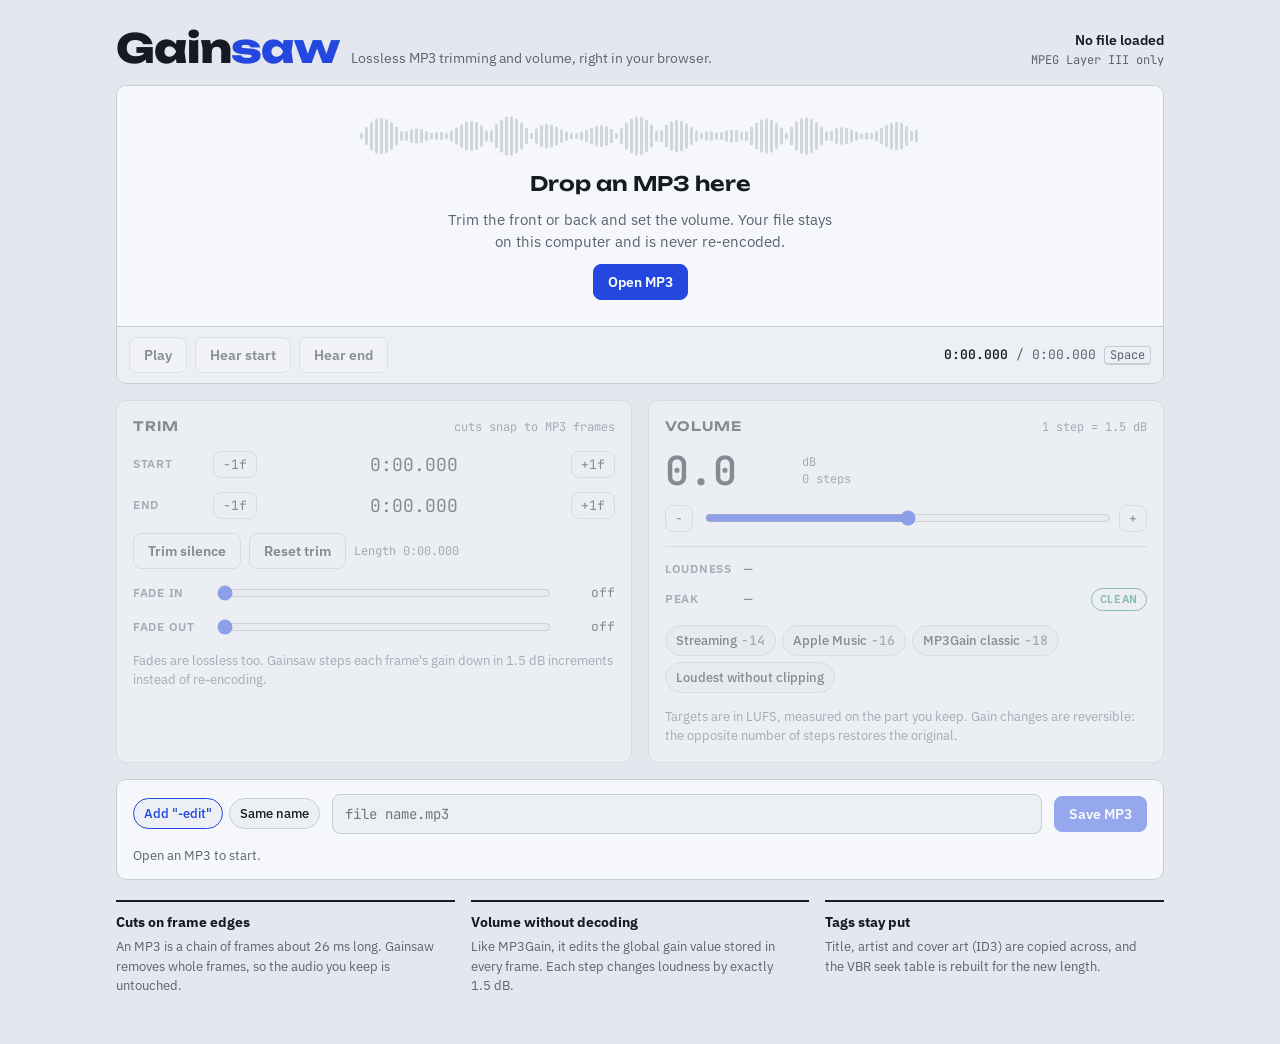
<file: src/index.html>
<!doctype html>
<html lang="en">
<head>
<meta charset="utf-8">
<meta name="viewport" content="width=device-width, initial-scale=1">
<title>Gainsaw</title>
<!-- inline SVG favicon (accent-blue tile, waveform bars) so dist/ stays one file -->
<link rel="icon" href="data:image/svg+xml,<svg xmlns='http://www.w3.org/2000/svg' viewBox='0 0 32 32'><rect width='32' height='32' rx='7' fill='%232347DF'/><g fill='%23fff'><rect x='6' y='13' width='3' height='6' rx='1.5'/><rect x='11' y='9' width='3' height='14' rx='1.5'/><rect x='16' y='5' width='3' height='22' rx='1.5'/><rect x='21' y='10' width='3' height='12' rx='1.5'/><rect x='26' y='14' width='3' height='4' rx='1.5'/></g></svg>">
<link rel="preconnect" href="https://fonts.googleapis.com">
<link rel="preconnect" href="https://fonts.gstatic.com" crossorigin>
<link rel="stylesheet" href="https://fonts.googleapis.com/css2?family=IBM+Plex+Sans:wght@400;500;600&family=JetBrains+Mono:wght@400;600&family=Unbounded:wght@600;800&display=swap">
<link rel="stylesheet" href="styles.css">
</head>
<body>
<div class="app">
  <header>
    <div class="brand">
      <h1>Gain<span>saw</span></h1>
      <p>Lossless MP3 trimming and volume, right in your browser.</p>
    </div>
    <div class="fileinfo" id="fileinfo"><b>No file loaded</b>MPEG Layer III only</div>
  </header>

  <section class="deck" aria-label="Waveform">
    <div class="wavewrap" id="wavewrap">
      <canvas id="wave" aria-label="Waveform. Drag the blue handles to trim the start and end."></canvas>
      <!-- invisible keyboard handles over the canvas trim handles; positioned in draw() -->
      <div class="handle" id="hA" role="slider" tabindex="0" aria-label="Trim start" hidden></div>
      <div class="handle" id="hB" role="slider" tabindex="0" aria-label="Trim end" hidden></div>
      <div class="drop" id="drop">
        <svg class="ghost" viewBox="0 0 560 46" aria-hidden="true"><g fill="var(--wave-dim)" id="ghostbars"></g></svg>
        <h2>Drop an MP3 here</h2>
        <p>Trim the front or back and set the volume. Your file stays on this computer and is never re-encoded.</p>
        <label class="btn primary" for="file">Open MP3</label>
      </div>
      <input type="file" id="file" accept=".mp3,audio/mpeg" hidden>
    </div>
    <div class="transport">
      <button class="btn" id="play" disabled>Play</button>
      <button class="btn" id="hearStart" disabled>Hear start</button>
      <button class="btn" id="hearEnd" disabled>Hear end</button>
      <label class="btn" for="file" id="openAgain" hidden>Open another</label>
      <div class="clock"><b id="clockNow">0:00.000</b> / <span id="clockLen">0:00.000</span> <span class="kbd">Space</span></div>
    </div>
  </section>

  <div class="grid">
    <section class="card off" id="trimCard" aria-label="Trim">
      <h3>Trim <small id="frameNote">cuts snap to MP3 frames</small></h3>
      <div class="row">
        <span class="lbl">Start</span>
        <button class="btn small" data-nudge="a,-1" aria-label="Start one frame earlier">−1f</button>
        <span class="tval" id="tStart">0:00.000</span>
        <button class="btn small" data-nudge="a,1" aria-label="Start one frame later">+1f</button>
      </div>
      <div class="row">
        <span class="lbl">End</span>
        <button class="btn small" data-nudge="b,-1" aria-label="End one frame earlier">−1f</button>
        <span class="tval" id="tEnd">0:00.000</span>
        <button class="btn small" data-nudge="b,1" aria-label="End one frame later">+1f</button>
      </div>
      <div class="split">
        <button class="btn" id="autoTrim">Trim silence</button>
        <button class="btn" id="resetTrim">Reset trim</button>
        <span class="meta" id="tLen" style="align-self:center">Length 0:00.000</span>
      </div>
      <div class="slider">
        <label class="lbl" for="fadeIn">Fade in</label>
        <input type="range" id="fadeIn" min="0" max="10" step="0.5" value="0">
        <output id="fadeInV">off</output>
      </div>
      <div class="slider">
        <label class="lbl" for="fadeOut">Fade out</label>
        <input type="range" id="fadeOut" min="0" max="10" step="0.5" value="0">
        <output id="fadeOutV">off</output>
      </div>
      <p class="note">Fades are lossless too. Gainsaw steps each frame's gain down in 1.5 dB increments instead of re-encoding.</p>
    </section>

    <section class="card off" id="gainCard" aria-label="Volume">
      <h3>Volume <small>1 step = 1.5 dB</small></h3>
      <div class="gainhead">
        <div class="gainval" id="gainVal">0.0</div>
        <div class="meta">dB<br><span id="gainSteps">0 steps</span></div>
      </div>
      <div class="gainrow">
        <button class="btn small" id="gMinus" aria-label="One step quieter">−</button>
        <input type="range" id="gain" min="-16" max="16" step="1" value="0" aria-label="Gain in 1.5 dB steps">
        <button class="btn small" id="gPlus" aria-label="One step louder">+</button>
      </div>
      <div class="stats">
        <span class="lbl">Loudness</span><span class="v" id="sLufs">—</span><span></span>
        <span class="lbl">Peak</span><span class="v" id="sPeak">—</span><span class="pill ok" id="clipPill">Clean</span>
      </div>
      <div class="chips" role="group" aria-label="Loudness targets">
        <button class="chip" data-target="-14">Streaming<span class="n">−14</span></button>
        <button class="chip" data-target="-16">Apple Music<span class="n">−16</span></button>
        <button class="chip" data-target="-18">MP3Gain classic<span class="n">−18</span></button>
        <button class="chip" id="maxClean">Loudest without clipping</button>
      </div>
      <p class="note">Targets are in LUFS, measured on the part you keep. Gain changes are reversible: the opposite number of steps restores the original.</p>
    </section>
  </div>

  <section class="export" aria-label="Save">
    <div class="namemode" role="radiogroup" aria-label="File name style">
      <label class="chip"><input type="radio" name="namemode" value="edit" checked>Add "-edit"</label>
      <label class="chip"><input type="radio" name="namemode" value="same">Same name</label>
    </div>
    <input type="text" id="fname" value="" placeholder="file name.mp3" aria-label="File name" disabled>
    <button class="btn primary" id="save" disabled>Save MP3</button>
    <p class="status" id="status" role="status">Open an MP3 to start.</p>
  </section>

  <div class="facts">
    <div><h4>Cuts on frame edges</h4><p>An MP3 is a chain of frames about 26 ms long. Gainsaw removes whole frames, so the audio you keep is untouched.</p></div>
    <div><h4>Volume without decoding</h4><p>Like MP3Gain, it edits the global gain value stored in every frame. Each step changes loudness by exactly 1.5 dB.</p></div>
    <div><h4>Tags stay put</h4><p>Title, artist and cover art (ID3) are copied across, and the VBR seek table is rebuilt for the new length.</p></div>
  </div>
</div>
<script src="js/mp3.js"></script>
<script src="js/loudness.js"></script>
<script src="js/zip.js"></script>
<script src="js/waveform.js"></script>
<script src="js/player.js"></script>
<script src="js/app.js"></script>
</body>
</html>
</file>
<file: src/styles.css>
:root{
  --bg:#E4E8EE; --panel:#F5F7FA; --panel-2:#ECEFF4; --ink:#151A23; --muted:#5A6373; --line:#C8CED8;
  --accent:#2347DF; --accent-ink:#FFFFFF; --wave:#273246; --wave-dim:#AEB6C3; --sel:rgba(35,71,223,.07);
  --clip:#D2263C; --ok:#17855A; --warn:#A86D12;
  --f-display:"Unbounded","Arial Black",system-ui,sans-serif;
  --f-body:"IBM Plex Sans",system-ui,-apple-system,"Segoe UI",sans-serif;
  --f-mono:"JetBrains Mono",ui-monospace,"SF Mono",Menlo,Consolas,monospace;
  --r:10px;
}
@media (prefers-color-scheme: dark){:root:not([data-theme="light"]){
  --bg:#0E1218; --panel:#161B24; --panel-2:#1C2230; --ink:#E6EBF2; --muted:#8C96A8; --line:#2A3241;
  --accent:#7590FF; --accent-ink:#0A0E15; --wave:#C9D3E4; --wave-dim:#384152; --sel:rgba(117,144,255,.08);
  --clip:#FF5C70; --ok:#3CC98B; --warn:#E5AA4C; color-scheme:dark}}
:root[data-theme="dark"]{
  --bg:#0E1218; --panel:#161B24; --panel-2:#1C2230; --ink:#E6EBF2; --muted:#8C96A8; --line:#2A3241;
  --accent:#7590FF; --accent-ink:#0A0E15; --wave:#C9D3E4; --wave-dim:#384152; --sel:rgba(117,144,255,.08);
  --clip:#FF5C70; --ok:#3CC98B; --warn:#E5AA4C; color-scheme:dark}
*{box-sizing:border-box}
/* make the hidden attribute win over display rules like .drop{display:grid} */
[hidden]{display:none!important}
body{background:var(--bg);color:var(--ink);font-family:var(--f-body);font-size:15px;line-height:1.5}
.app{max-width:1080px;margin:0 auto;padding-block:20px 40px;padding-left:max(16px,env(safe-area-inset-left,0px));padding-right:max(16px,env(safe-area-inset-right,0px));display:grid;gap:16px}
header{display:flex;flex-wrap:wrap;align-items:flex-end;justify-content:space-between;gap:12px}
.brand{display:flex;align-items:baseline;gap:12px;flex-wrap:wrap}
.brand h1{font-family:var(--f-display);font-weight:800;font-size:clamp(28px,5vw,40px);letter-spacing:-.02em;margin:0;line-height:1}
.brand h1 span{color:var(--accent)}
.brand p{margin:0;color:var(--muted);font-size:14px}
.fileinfo{font-family:var(--f-mono);font-size:12px;color:var(--muted);text-align:right;min-width:0;overflow-wrap:anywhere}
.fileinfo b{color:var(--ink);font-weight:600;font-family:var(--f-body);font-size:14px;display:block}
.btn{font:600 14px/1 var(--f-body);border:1px solid var(--line);background:var(--panel);color:var(--ink);border-radius:8px;padding:10px 14px;cursor:pointer;display:inline-flex;align-items:center;gap:8px;white-space:nowrap}
.btn:hover:not(:disabled){border-color:var(--accent)}
.btn:disabled{opacity:.45;cursor:not-allowed}
.btn.primary{background:var(--accent);border-color:var(--accent);color:var(--accent-ink)}
.btn.small{padding:6px 9px;font-size:13px;font-family:var(--f-mono);font-weight:400}
.btn:focus-visible,.chip:focus-visible,input:focus-visible{outline:2px solid var(--accent);outline-offset:2px}
.handle:focus-visible{outline:2px solid var(--accent);outline-offset:-2px}
.deck{background:var(--panel);border:1px solid var(--line);border-radius:var(--r);overflow:hidden}
.wavewrap{position:relative;height:240px}
canvas#wave{display:block;width:100%;height:100%;touch-action:none}
/* keyboard trim handles: transparent, sit over the canvas handles, ignore the mouse */
.handle{position:absolute;top:0;bottom:22px;width:14px;background:transparent;pointer-events:none}
.drop{position:absolute;inset:0;display:grid;place-content:center;justify-items:center;gap:10px;text-align:center;padding:20px;background:var(--panel)}
.drop.over{background:var(--panel-2);outline:2px dashed var(--accent);outline-offset:-10px}
.drop h2{font-family:var(--f-display);font-weight:600;font-size:20px;margin:0}
.drop p{margin:0;color:var(--muted);max-width:44ch}
.ghost{width:min(560px,80vw);height:46px;opacity:.5}
.transport{display:flex;flex-wrap:wrap;align-items:center;gap:8px;padding:10px 12px;border-top:1px solid var(--line);background:var(--panel-2)}
.clock{margin-left:auto;font-family:var(--f-mono);font-size:13px;color:var(--muted);font-variant-numeric:tabular-nums}
.clock b{color:var(--ink);font-weight:600}
.grid{display:grid;grid-template-columns:1fr 1fr;gap:16px}
@media (max-width:780px){.grid{grid-template-columns:1fr}}
.card{background:var(--panel);border:1px solid var(--line);border-radius:var(--r);padding:16px;display:grid;gap:14px;align-content:start;min-width:0}
.card h3{margin:0;font-family:var(--f-display);font-weight:600;font-size:13px;letter-spacing:.08em;text-transform:uppercase;display:flex;justify-content:space-between;align-items:center;gap:8px}
.card h3 small{font-family:var(--f-mono);letter-spacing:0;text-transform:none;font-weight:400;color:var(--muted);font-size:12px}
.off{opacity:.45;pointer-events:none}
.row{display:grid;grid-template-columns:72px auto 1fr auto;align-items:center;gap:8px}
.lbl{font-size:12px;letter-spacing:.06em;text-transform:uppercase;color:var(--muted);font-weight:600}
.tval{font-family:var(--f-mono);font-size:18px;font-variant-numeric:tabular-nums;text-align:center}
.split{display:flex;flex-wrap:wrap;gap:8px}
.meta{font-family:var(--f-mono);font-size:12px;color:var(--muted);font-variant-numeric:tabular-nums}
.slider{display:grid;grid-template-columns:72px 1fr 56px;align-items:center;gap:10px}
.slider output{font-family:var(--f-mono);font-size:13px;text-align:right;font-variant-numeric:tabular-nums}
input[type=range]{width:100%;accent-color:var(--accent)}
.gainhead{display:flex;align-items:center;gap:12px}
.gainval{font-family:var(--f-mono);font-weight:600;font-size:40px;line-height:1;font-variant-numeric:tabular-nums;min-width:5.2ch}
.gainhead .meta{line-height:1.4}
.gainrow{display:grid;grid-template-columns:auto 1fr auto;gap:10px;align-items:center}
.stats{display:grid;grid-template-columns:auto 1fr auto;gap:8px 12px;align-items:center;font-variant-numeric:tabular-nums;border-top:1px solid var(--line);padding-top:12px}
.stats .v{font-family:var(--f-mono);font-size:14px}
.stats .v i{font-style:normal;color:var(--muted)}
.pill{font:600 11px/1 var(--f-body);letter-spacing:.06em;text-transform:uppercase;padding:5px 8px;border-radius:99px;border:1px solid currentColor;justify-self:end}
.pill.ok{color:var(--ok)} .pill.bad{color:var(--clip)} .pill.mid{color:var(--warn)}
.chips{display:flex;flex-wrap:wrap;gap:6px}
.chip{font:500 13px/1 var(--f-body);padding:8px 10px;border-radius:99px;border:1px solid var(--line);background:var(--panel-2);color:var(--ink);cursor:pointer}
.chip:hover{border-color:var(--accent)}
.chip .n{font-family:var(--f-mono);color:var(--muted);margin-left:4px}
.note{font-size:13px;color:var(--muted);margin:0}
.export{background:var(--panel);border:1px solid var(--line);border-radius:var(--r);padding:14px 16px;display:flex;flex-wrap:wrap;align-items:center;gap:12px}
.export input[type=text]{flex:1 1 240px;min-width:0;font:400 14px var(--f-mono);padding:10px 12px;border-radius:8px;border:1px solid var(--line);background:var(--panel-2);color:var(--ink)}
/* file name choice: radios hidden visually, the chip shows the checked state */
.namemode{display:flex;gap:6px}
.namemode .chip{position:relative}
.namemode input{position:absolute;opacity:0;width:1px;height:1px;margin:0}
.namemode .chip:has(input:checked){border-color:var(--accent);color:var(--accent)}
.namemode .chip:has(input:focus-visible){outline:2px solid var(--accent);outline-offset:2px}
.status{flex-basis:100%;margin:0;font-size:13px;color:var(--muted);min-height:1.5em}
.status.err{color:var(--clip)}
.facts{display:grid;grid-template-columns:repeat(3,1fr);gap:16px;padding-top:4px}
@media (max-width:780px){.facts{grid-template-columns:1fr}}
.facts div{border-top:2px solid var(--ink);padding-top:10px}
.facts h4{margin:0 0 4px;font-size:14px}
.facts p{margin:0;font-size:13px;color:var(--muted);max-width:40ch}
.kbd{font-family:var(--f-mono);font-size:12px;border:1px solid var(--line);border-bottom-width:2px;border-radius:4px;padding:0 5px}
@media (prefers-reduced-motion: reduce){*{transition:none!important}}
</file>
